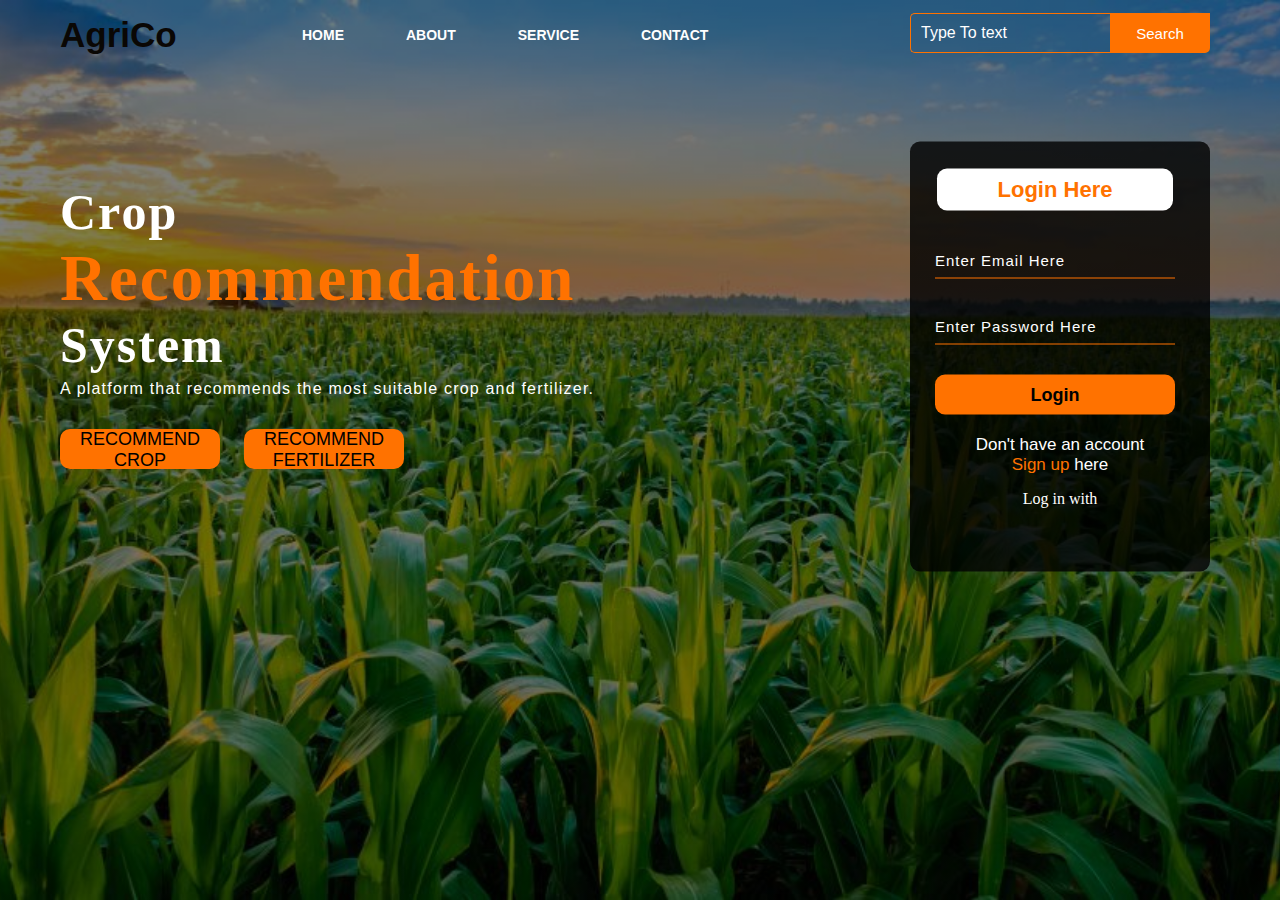
<file: index.html>
<!DOCTYPE html>
<html lang="en">
<head>
    <title>Webpage Design</title>
    <link rel="stylesheet" href="style.css">
</head>
<body>

    <div class="main">
        <div class="navbar">
            <div class="icon">
                <h2 class="logo">AgriCo</h2>
            </div>

            <div class="menu">
                <ul>
                    <li><a href="#">HOME</a></li>
                    <li><a href="#">ABOUT</a></li>
                    <li><a href="#">SERVICE</a></li>
                    <li><a href="#">CONTACT</a></li>
                </ul>
            </div>

            <div class="search">
                <input class="srch" type="search" name="" placeholder="Type To text">
                <a href="#"> <button class="btn">Search</button></a>
            </div>

        </div> 
        <div class="content">
            <h1> Crop <br><span> Recommendation</span> <br>System</h1>
            <p class="par"> A platform that recommends the most suitable crop and fertilizer. <br> </p>

                <button class="cn"><a href = "crop.html">  RECOMMEND CROP  </a></button>
                <button class="cn"><a href = "fetilizer.html">  RECOMMEND FERTILIZER  </a></button>

                

                <div class="form">
                    <h2>Login Here</h2>
                    <input type="email" name="email" placeholder="Enter Email Here">
                    <input type="password" name="" placeholder="Enter Password Here">
                    <button class="btnn"><a href="#">Login</a></button>

                    <p class="link">Don't have an account<br>
                    <a href="#">Sign up </a> here</a></p>
                    <p class="liw">Log in with</p>

                    <div class="icons">
                        <a href="#"><ion-icon name="logo-facebook"></ion-icon></a>
                        <a href="#"><ion-icon name="logo-instagram"></ion-icon></a>
                        <a href="#"><ion-icon name="logo-twitter"></ion-icon></a>
                        <a href="#"><ion-icon name="logo-google"></ion-icon></a>
                        <a href="#"><ion-icon name="logo-skype"></ion-icon></a>
                    </div>

                </div>
                    </div>
                </div>
        </div>
    </div>
    
</body>
</html>
</file>
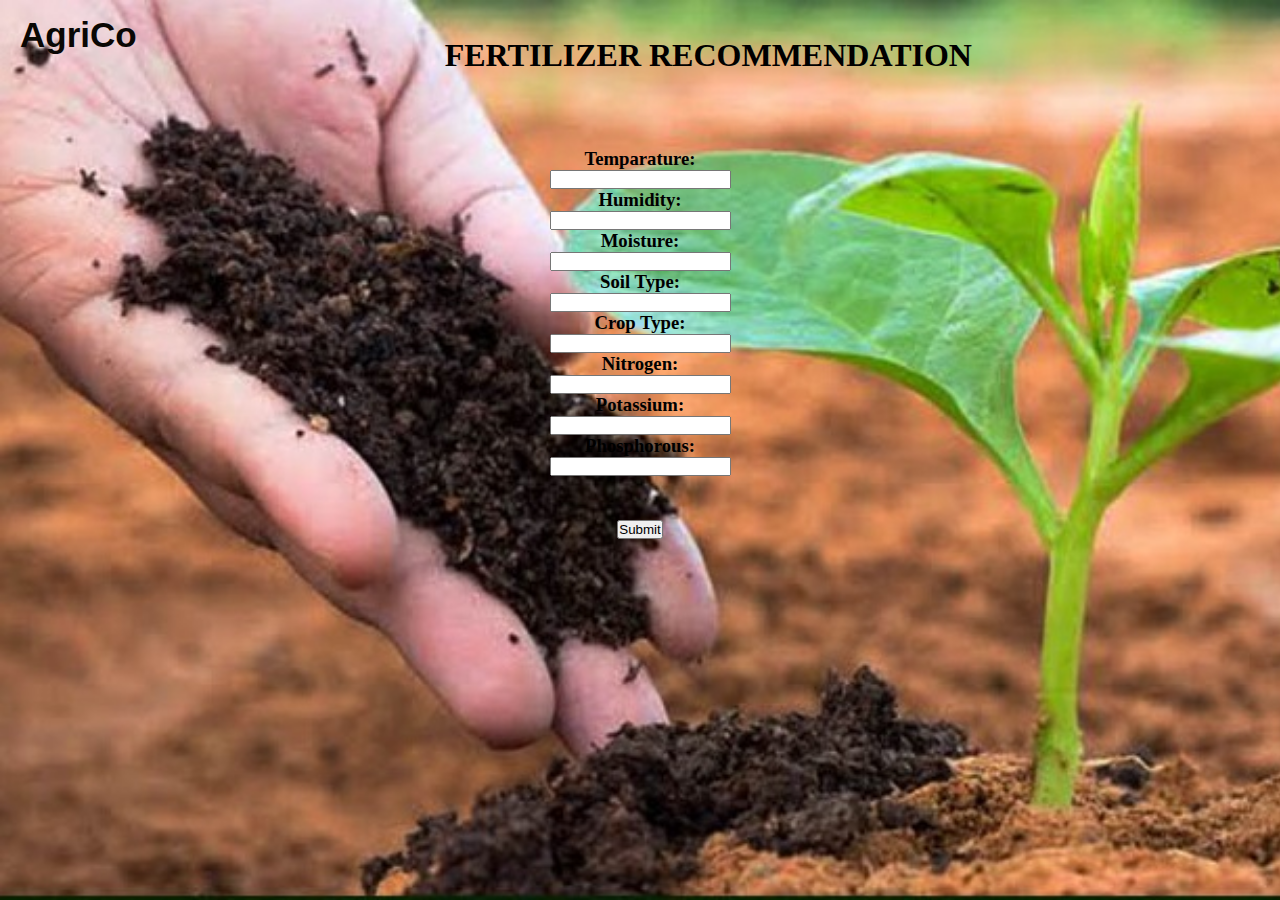
<file: fetilizer.html>
<html>
	<head>
		<title>FERTILIZER RECOMMENDATION </title>
		<link rel="stylesheet" href="style.css">
		<h2 class="logo">AgriCo</h2>

		<style>
			body {
			  background-image: url('ferti.jpg');
			  background-repeat: no-repeat;
			  background-attachment: fixed;  
			  background-size: cover;
			}
			</style>

			
	</head>
	<body>
		<center><h1> <br> FERTILIZER RECOMMENDATION <br> <br> <br> </h1> </center>
		
		<center>
			<form><h3>
				<label for="temp">Temparature:</label><br>
   				<input type="number" id="temp" name="temp"><br>

   				<label for="humdty">Humidity:</label><br>
   				<input type="number" id="humdty" name="humdty"><br>

				<label for="mstr">Moisture:</label><br>
  				<input type="number" id="mstr" name="mstr"><br>
	
				<label for="soil">Soil Type:</label><br>
  				<input type="number" id="soil" name="soil"><br>
	
				<label for="crop">Crop Type:</label><br>
  				<input type="number" id="crop" name="crop"><br>
		
				<label for="ntrgn">Nitrogen:</label><br>
  				<input type="number" id="ntrgn" name="ntrgn"><br>
	
				<label for="ptssm">Potassium:</label><br>
  				<input type="number" id="ptssm" name="ptssm"><br>
			
				<label for="phsprs">Phosphorous:</label><br>
  				<input type="number" id="phsprs" name="phsprs"><br>

				  <br><br>
	
				<input type= "submit" value="Submit">	</h3>
			</form>
		</center>
	</body>
</html>
</file>
<file: style.css>
*{
    margin: 0;
    padding: 0;
}

.main{
    width: 100%;
    background: linear-gradient(to top, rgba(0,0,0,0.5)50%,rgba(0,0,0,0.5)50%), url(crops.jpg);
    background-position: center;
    background-size: cover;
    height: 100vh;
}

.navbar{
    width: 1200px;
    height: 75px;
    margin: auto;
}

.icon{
    width: 200px;
    float: left;
    height: 70px;
}

.logo{
    color: #0a0704;
    font-size: 35px;
    font-family: Arial;
    padding-left: 20px;
    float: left;
    padding-top: 10px;
    margin-top: 5px
}

.menu{
    width: 400px;
    float: left;
    height: 70px;
}

ul{
    float: left;
    display: flex;
    justify-content: center;
    align-items: center;
}

ul li{
    list-style: none;
    margin-left: 62px;
    margin-top: 27px;
    font-size: 14px;
}

ul li a{
    text-decoration: none;
    color: #fff;
    font-family: Arial;
    font-weight: bold;
    transition: 0.4s ease-in-out;
}

ul li a:hover{
    color: #ff7200;
}

.search{
    width: 330px;
    float: left;
    margin-left: 270px;
}

.srch{
    font-family: 'Times New Roman';
    width: 200px;
    height: 40px;
    background: transparent;
    border: 1px solid #ff7200;
    margin-top: 13px;
    color: #fff;
    border-right: none;
    font-size: 16px;
    float: left;
    padding: 10px;
    border-bottom-left-radius: 5px;
    border-top-left-radius: 5px;
}

.btn{
    width: 100px;
    height: 40px;
    background: #ff7200;
    border: 2px solid #ff7200;
    margin-top: 13px;
    color: #fff;
    font-size: 15px;
    border-bottom-right-radius: 5px;
    border-bottom-right-radius: 5px;
    transition: 0.2s ease;
    cursor: pointer;
}
.btn:hover{
    color: #000;
}

.btn:focus{
    outline: none;
}

.srch:focus{
    outline: none;
}

.content{
    width: 1200px;
    height: auto;
    margin: auto;
    color: #fff;
    position: relative;
}

.content .par{
    padding-left: 20px;
    padding-bottom: 25px;
    font-family: Arial;
    letter-spacing: 1.2px;
    line-height: 30px;
}

.content h1{
    font-family: 'Times New Roman';
    font-size: 50px;
    padding-left: 20px;
    margin-top: 9%;
    letter-spacing: 2px;
}

.content .cn{
    width: 160px;
    height: 40px;
    background: #ff7200;
    border: none;
    margin-bottom: 10px;
    margin-left: 20px;
    font-size: 18px;
    border-radius: 10px;
    cursor: pointer;
    transition: .4s ease;
    
}

.content .cn a{
    text-decoration: none;
    color: #000;
    transition: .3s ease;
}

.cn:hover{
    background-color: #fff;
}

.content span{
    color: #ff7200;
    font-size: 65px
}

.form{
    width: 250px;
    height: 380px;
    background: linear-gradient(to top, rgba(0,0,0,0.8)50%,rgba(0,0,0,0.8)50%);
    position: absolute;
    top: -20px;
    left: 870px;
    transform: translate(0%,-5%);
    border-radius: 10px;
    padding: 25px;
}

.form h2{
    width: 220px;
    font-family: sans-serif;
    text-align: center;
    color: #ff7200;
    font-size: 22px;
    background-color: #fff;
    border-radius: 10px;
    margin: 2px;
    padding: 8px;
}

.form input{
    width: 240px;
    height: 35px;
    background: transparent;
    border-bottom: 1px solid #ff7200;
    border-top: none;
    border-right: none;
    border-left: none;
    color: #fff;
    font-size: 15px;
    letter-spacing: 1px;
    margin-top: 30px;
    font-family: sans-serif;
}

.form input:focus{
    outline: none;
}

::placeholder{
    color: #fff;
    font-family: Arial;
}

.btnn{
    width: 240px;
    height: 40px;
    background: #ff7200;
    border: none;
    margin-top: 30px;
    font-size: 18px;
    border-radius: 10px;
    cursor: pointer;
    color: #fff;
    transition: 0.4s ease;
}
.btnn:hover{
    background: #fff;
    color: #ff7200;
}
.btnn a{
    text-decoration: none;
    color: #000;
    font-weight: bold;
}
.form .link{
    font-family: Arial, Helvetica, sans-serif;
    font-size: 17px;
    padding-top: 20px;
    text-align: center;
}
.form .link a{
    text-decoration: none;
    color: #ff7200;
}
.liw{
    padding-top: 15px;
    padding-bottom: 10px;
    text-align: center;
}
.icons a{
    text-decoration: none;
    color: #fff;
}
.icons ion-icon{
    color: #fff;
    font-size: 30px;
    padding-left: 14px;
    padding-top: 5px;
    transition: 0.3s ease;
}
.icons ion-icon:hover{
    color: #ff7200;
}
</file>
